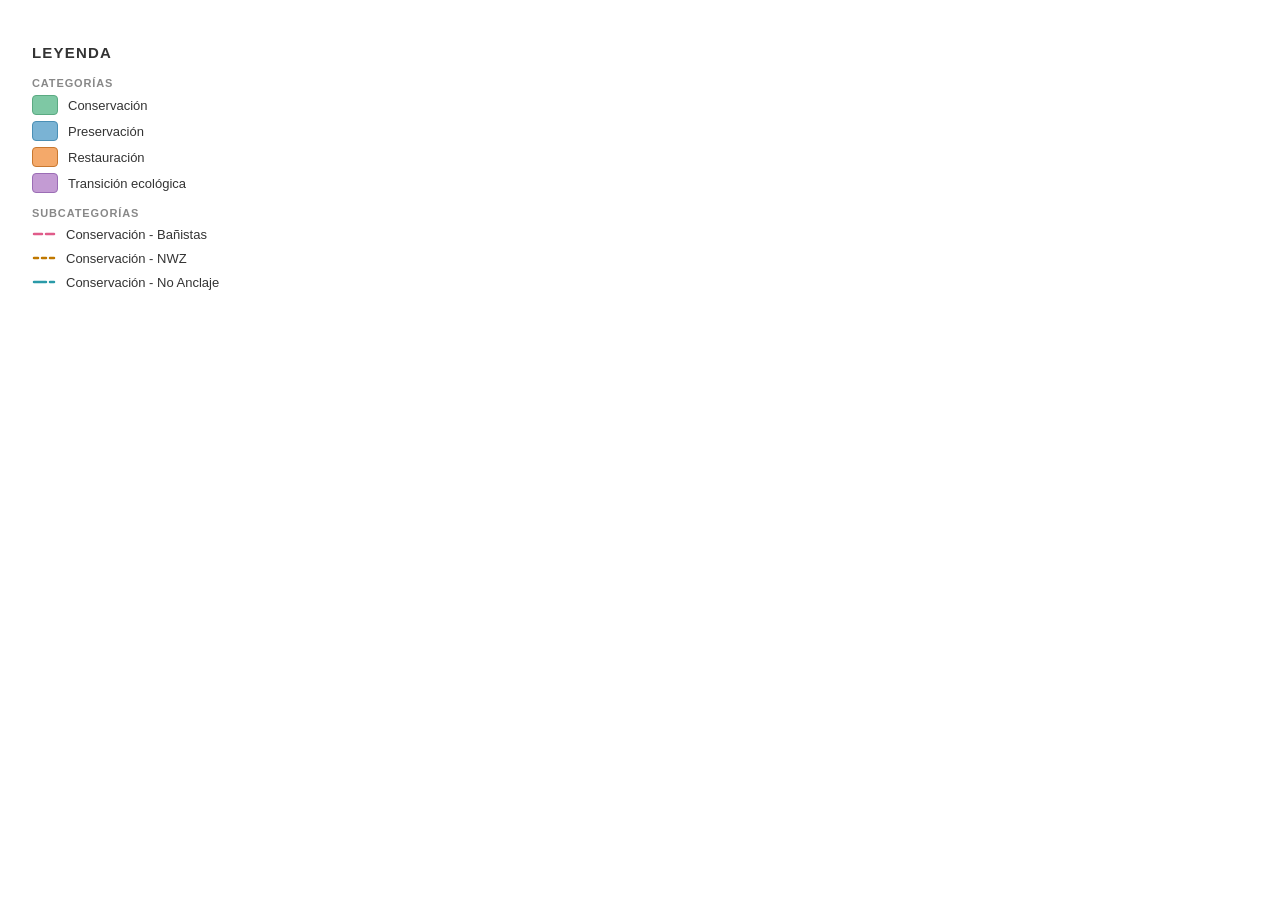
<file: legend/referencia.html>
<!--
  legend/referencia.html
  Referencia visual de colores y símbolos de la leyenda.
  No es parte del mapa — es para documentación o impresión.
-->
<!DOCTYPE html>
<html lang="es">
<head>
  <meta charset="UTF-8" />
  <title>Leyenda de referencia</title>
  <style>
    body { font-family: 'Century Gothic', 'Futura', sans-serif; padding: 24px; max-width: 340px; }
    h2   { font-size: 15px; text-transform: uppercase; letter-spacing: .08em; margin-bottom: 16px; color: #333; }
    h3   { font-size: 11px; text-transform: uppercase; letter-spacing: .08em; color: #888; margin: 14px 0 6px; }
    .row { display: flex; align-items: center; gap: 10px; margin-bottom: 6px; font-size: 13px; color: #333; }
    .swatch { width: 24px; height: 18px; border-radius: 4px; border: 1.5px solid rgba(0,0,0,.2); flex-shrink: 0; }
    svg  { width: 24px; height: 18px; flex-shrink: 0; }
  </style>
</head>
<body>
  <h2>Leyenda</h2>

  <h3>Categorías</h3>
  <div class="row"><div class="swatch" style="background:#7EC8A4;border-color:#5BAA82"></div> Conservación</div>
  <div class="row"><div class="swatch" style="background:#7AB3D4;border-color:#4A8FB5"></div> Preservación</div>
  <div class="row"><div class="swatch" style="background:#F4A96A;border-color:#C87830"></div> Restauración</div>
  <div class="row"><div class="swatch" style="background:#C39BD3;border-color:#9B6DB5"></div> Transición ecológica</div>

  <h3>Subcategorías</h3>
  <div class="row">
    <svg viewBox="0 0 24 18"><line x1="2" y1="9" x2="22" y2="9" stroke="#E05C8A" stroke-width="2.5" stroke-dasharray="8,4" stroke-linecap="round"/></svg>
    Conservación - Bañistas
  </div>
  <div class="row">
    <svg viewBox="0 0 24 18"><line x1="2" y1="9" x2="22" y2="9" stroke="#C07800" stroke-width="2.5" stroke-dasharray="4,4" stroke-linecap="round"/></svg>
    Conservación - NWZ
  </div>
  <div class="row">
    <svg viewBox="0 0 24 18"><line x1="2" y1="9" x2="22" y2="9" stroke="#2A9AA8" stroke-width="2.5" stroke-dasharray="12,4" stroke-linecap="round"/></svg>
    Conservación - No Anclaje
  </div>
</body>
</html>
</file>
